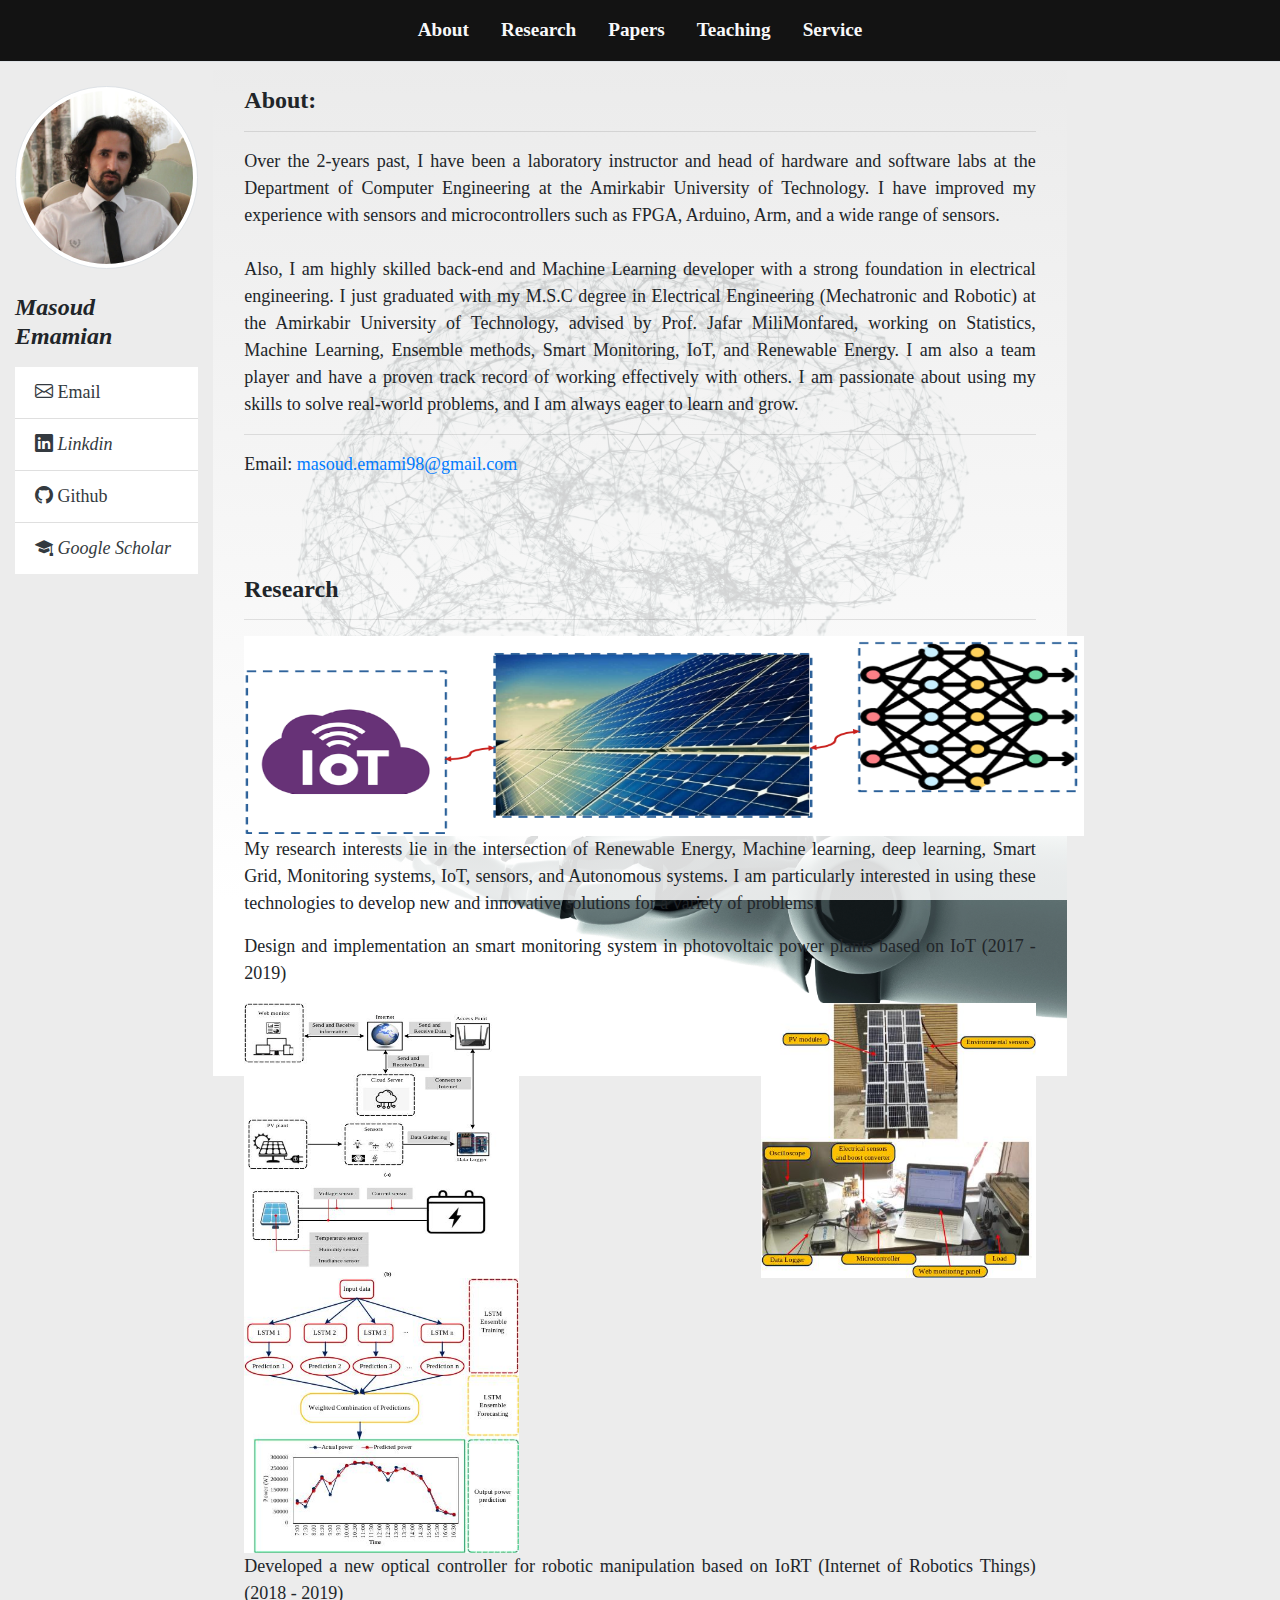
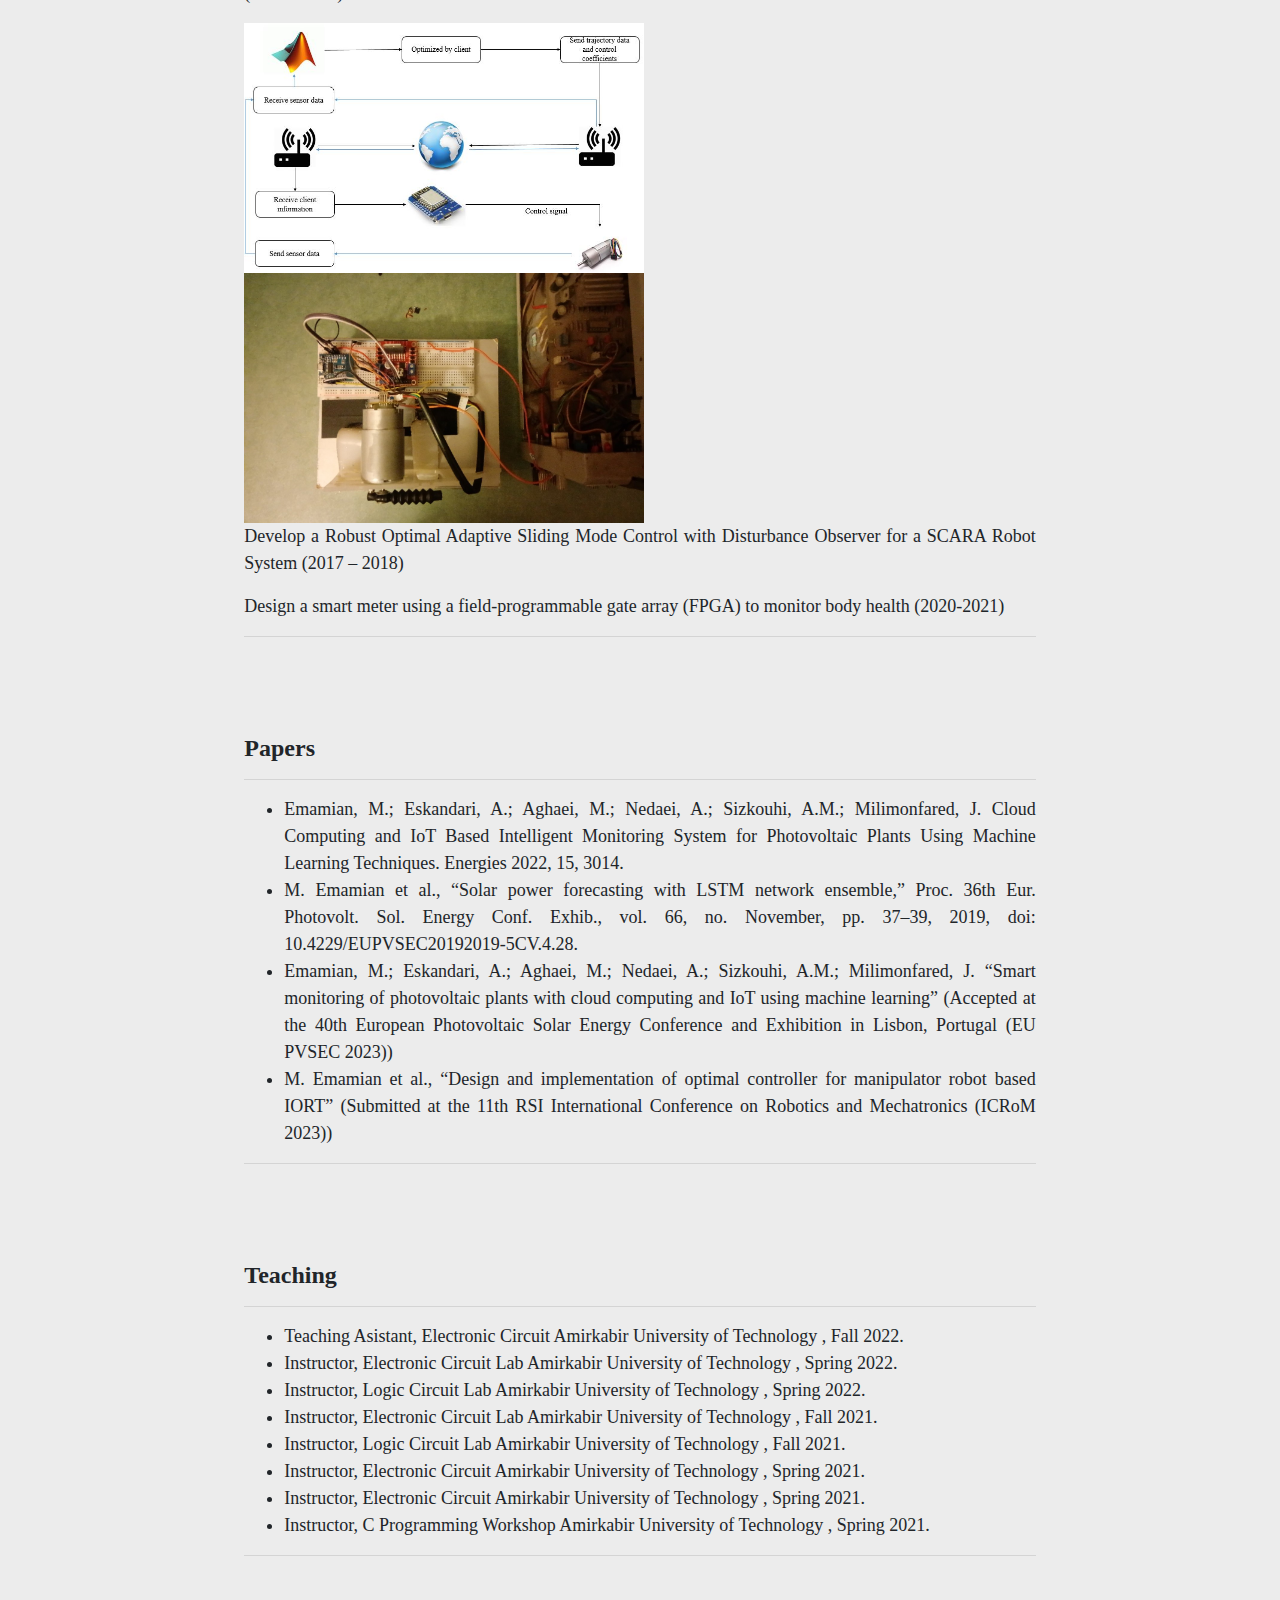
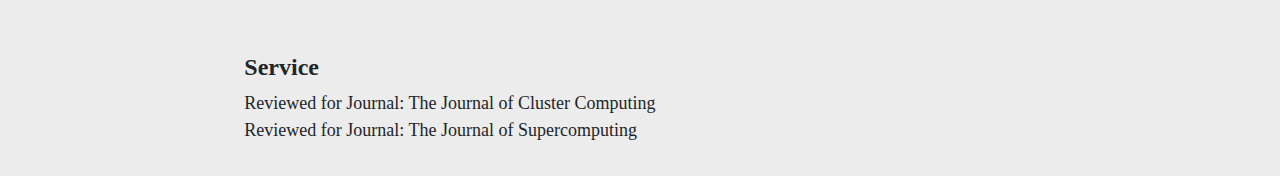
<file: index.html>
<!DOCTYPE html>
<html>
  <head>
    <meta charset="UTF-8" />
    <title>Masoud Emamian</title>
    <meta
      name="keywords"
      content="Masoud Emamian, masoud emamian, masoud emami, mechateronic, mechteronics, Mechateronic, smart gird, renewable energy"
    />
    <meta
      name="description"
      content="It is a personal website in order to introduce Masoud Emamian works and expereinces to scholars"
    />
    <meta http-equiv="refresh" content="360" />
    <meta name="viewport" content="width=device-width, initial-scale=1.0" />
    <link
    rel="stylesheet"
    href="https://cdn.jsdelivr.net/npm/bootstrap@4.0.0/dist/css/bootstrap.min.css"
    integrity="sha384-Gn5384xqQ1aoWXA+058RXPxPg6fy4IWvTNh0E263XmFcJlSAwiGgFAW/dAiS6JXm"
    crossorigin="anonymous"
    />
    <link rel="stylesheet" href="css/style.css" />
    <link
      rel="stylesheet"
      href="https://cdn.jsdelivr.net/npm/bootstrap-icons@1.10.5/font/bootstrap-icons.css"
    />
  </head>
  <body>
    <nav
      id="navbar"
      class="navbar sticky-top justify-content-center border-bottom border-bottom-dark"
    >
      <ul class="nav nav-pills">
        <li class="nav-item">
          <a class="nav-link text-light" href="#scrollspyHeading1">About</a>
        </li>
        <li class="nav-item">
          <a class="nav-link text-light" href="#scrollspyHeading2">Research</a>
        </li>
        <li class="nav-item">
          <a class="nav-link text-light" href="#scrollspyHeading3">Papers</a>
        </li>
        <li class="nav-item">
          <a class="nav-link text-light" href="#scrollspyHeading4">Teaching</a>
        </li>
        <li class="nav-item">
          <a class="nav-link text-light" href="#scrollspyHeading5">Service</a>
        </li>
      </ul>
    </nav>
    <div class="container-fluid mt-2">
      <div class="row">
        <div class="col-md-2">
          <div class="row">
            <div class="col">
              <img
                src="file/masoudem.jpeg"
                class="img-thumbnail rounded-circle my-3"
                alt="..."
              />
              <h4 class="py-2 font-italic">Masoud Emamian</h4>
            </div>
          </div>
          <div class="row dark">
            <div class="col-md">
              <ul class="list-group list-group-flush">
                <li class="list-group-item">
                  <a href="mailto:masoud.emami98@gmail.com" class="text-dark"
                    ><i class="bi bi-envelope"></i> Email</a
                  >
                </li>
                <li class="list-group-item">
                  <a
                    href="https://www.linkedin.com/in/masoud-emamian-717342a7/"
                    class="text-dark"
                    ><i class="bi bi-linkedin"> Linkdin</i></a
                  >
                </li>
                <li class="list-group-item">
                  <a href="https://github.com/masoudem" class="text-dark"
                    ><i class="bi bi-github"></i> Github</a
                  >
                </li>
                <li class="list-group-item">
                  <a
                    href="https://scholar.google.com/citations?user=qyu2zLAAAAAJ&hl=en"
                    class="text-dark"
                    ><i class="bi bi-mortarboard-fill"> Google Scholar</i></a
                  >
                </li>
              </ul>
            </div>
          </div>
        </div>
        <div class="col-md-8 backim">
          <div
            data-bs-spy="scroll"
            data-bs-target="#navbar-example2"
            data-bs-root-margin="0px 0px -40%"
            data-bs-smooth-scroll="true"
            class="scrollspy-example bg-body-tertiary p-3 rounded-2"
            tabindex="0"
          >
            <h4 id="scrollspyHeading1">About:</h4>
            <hr>
            <p>
              Over the 2-years past, I have been a laboratory instructor and
              head of hardware and software labs at the Department of Computer
              Engineering at the Amirkabir University of Technology. I have
              improved my experience with sensors and microcontrollers such as
              FPGA, Arduino, Arm, and a wide range of sensors. 
              <br>
              <br>
              Also, I am highly skilled back-end and Machine Learning developer with a
              strong foundation in electrical engineering. I just graduated with
              my M.S.C degree in Electrical Engineering (Mechatronic and
              Robotic) at the Amirkabir University of Technology, advised by
              Prof. Jafar MiliMonfared, working on Statistics, Machine Learning,
              Ensemble methods, Smart Monitoring, IoT, and Renewable Energy. I
              am also a team player and have a proven track record of working
              effectively with others. I am passionate about using my skills to
              solve real-world problems, and I am always eager to learn and
              grow.
              <hr>
              Email: <a href="">masoud.emami98@gmail.com</a> 

            </p>
            <br><br><br>
          
            <h4 id="scrollspyHeading2">Research</h4>
            <hr>
            <img src="file/pv.png" alt="PV" width="840" height="200">
            <p>
              My research interests lie in the intersection of Renewable Energy, Machine learning, deep learning, Smart Grid, Monitoring systems, IoT, sensors, and Autonomous systems. I am particularly interested in using these technologies to develop new and innovative solutions for a variety of problems.
            </p>
            <p>Design and implementation an smart monitoring system in photovoltaic
              power plants based on IoT (2017 - 2019)</p>
            <img src="file/IoT.jpg" alt="IoT" width="275" height="275">
            <img src="file/setup.jpg" alt="setup" width="275" height="275">
            <img src="file/lstm.jpg" alt="lstm" width="275" height="275">
            <p>Developed a new optical controller for robotic manipulation based on IoRT (Internet of Robotics
              Things) (2018 - 2019)</p>
            <img src="file/manipulator.JPG" alt="manipulator" width="400" height="250">
            <img src="file/2.jpg" alt="manipulator" width="400" height="250">
            <!-- <div class="m-2 p-2 text-center border">
              <video src="file/video_2023-07-21_00-44-43.mp4" width="100%" height="auto" controls></video> 
            </div> -->
            <p>Develop a Robust Optimal Adaptive Sliding Mode Control with Disturbance Observer for a
              SCARA Robot System (2017 – 2018)</p>
            <p>Design a smart meter using a field-programmable gate array (FPGA) to monitor body health
              (2020-2021)</p>            

            <hr>
            <br><br><br>
            <h4 id="scrollspyHeading3">Papers</h4>
            <hr>
            <ul>
              <li>
                Emamian, M.; Eskandari, A.; Aghaei, M.; Nedaei, A.; Sizkouhi,
                A.M.; Milimonfared, J. Cloud Computing and IoT Based Intelligent
                Monitoring System for Photovoltaic Plants Using Machine Learning
                Techniques. Energies 2022, 15, 3014.
              </li>
              <li>
                M. Emamian et al., “Solar power forecasting with LSTM network
                ensemble,” Proc. 36th Eur. Photovolt. Sol. Energy Conf. Exhib.,
                vol. 66, no. November, pp. 37–39, 2019, doi:
                10.4229/EUPVSEC20192019-5CV.4.28.
              </li>
              <li>
                Emamian, M.; Eskandari, A.; Aghaei, M.; Nedaei, A.; Sizkouhi, A.M.; Milimonfared, J. “Smart monitoring of photovoltaic plants with cloud computing and IoT using machine learning” (Accepted at the 40th European Photovoltaic Solar Energy Conference and Exhibition in Lisbon, Portugal (EU PVSEC 2023))
              </li>
              <li>
                M. Emamian et al., “Design and implementation of optimal controller for manipulator robot based IORT” (Submitted at the 11th RSI International Conference on Robotics and Mechatronics (ICRoM 2023))
              </li>
            </ul>
            <p></p>
            <hr>
            <br><br><br>
            <h4 id="scrollspyHeading4">Teaching</h4>
            <hr>
            <ul>
              <li>
                Teaching Asistant, Electronic Circuit Amirkabir University of
                Technology , Fall 2022.
              </li>
              <li>
                Instructor, Electronic Circuit Lab Amirkabir University of
                Technology , Spring 2022.
              </li>
              <li>
                Instructor, Logic Circuit Lab Amirkabir University of Technology
                , Spring 2022.
              </li>
              <li>
                Instructor, Electronic Circuit Lab Amirkabir University of
                Technology , Fall 2021.
              </li>
              <li>
                Instructor, Logic Circuit Lab Amirkabir University of Technology
                , Fall 2021.
              </li>
              <li>
                Instructor, Electronic Circuit Amirkabir University of
                Technology , Spring 2021.
              </li>
              <li>
                Instructor, Electronic Circuit Amirkabir University of
                Technology , Spring 2021.
              </li>
              <li>
                Instructor, C Programming Workshop Amirkabir University of
                Technology , Spring 2021.
              </li>
            </ul>
            <hr>
            <br><br><br>
            <h4 id="scrollspyHeading5">Service</h4>
            <p>Reviewed for Journal: The Journal of  Cluster Computing <br>
              Reviewed for Journal: The Journal of Supercomputing</p>
          </div>
        </div>
      </div>
    </div>
  </body>
  <script
    src="https://code.jquery.com/jquery-3.2.1.slim.min.js"
    integrity="sha384-KJ3o2DKtIkvYIK3UENzmM7KCkRr/rE9/Qpg6aAZGJwFDMVNA/GpGFF93hXpG5KkN"
    crossorigin="anonymous"
  ></script>
  <script
    src="https://cdn.jsdelivr.net/npm/popper.js@1.12.9/dist/umd/popper.min.js"
    integrity="sha384-ApNbgh9B+Y1QKtv3Rn7W3mgPxhU9K/ScQsAP7hUibX39j7fakFPskvXusvfa0b4Q"
    crossorigin="anonymous"
  ></script>
  <script
    src="https://cdn.jsdelivr.net/npm/bootstrap@4.0.0/dist/js/bootstrap.min.js"
    integrity="sha384-JZR6Spejh4U02d8jOt6vLEHfe/JQGiRRSQQxSfFWpi1MquVdAyjUar5+76PVCmYl"
    crossorigin="anonymous"
  ></script>
</html>
</file>
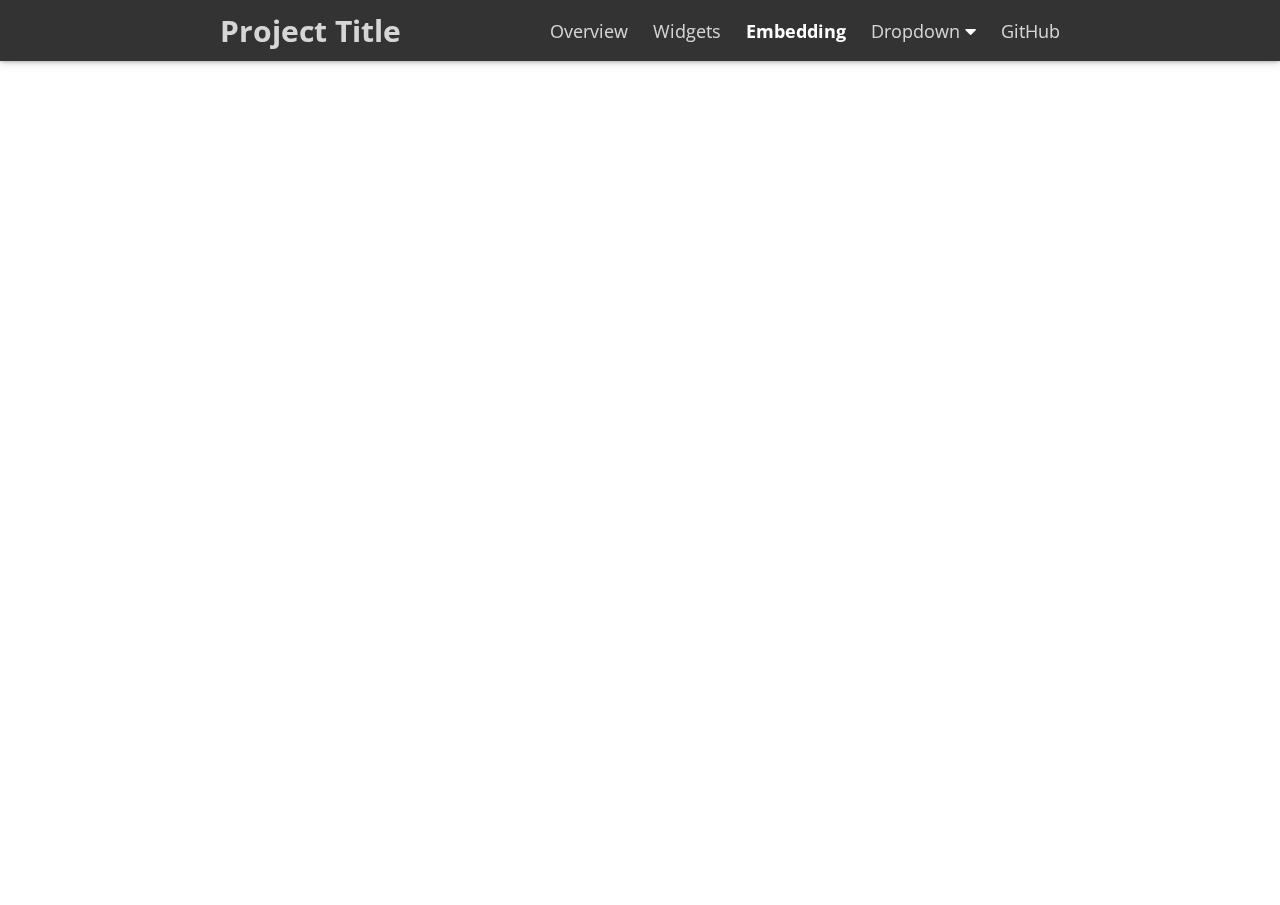
<file: embedding.html>
<!doctype html>
<html>

<head>
  <title>Project Title</title>
  <meta charset="utf-8" name="viewport" content="width=device-width, initial-scale=1">
  <link href="https://use.fontawesome.com/releases/v5.2.0/css/all.css" media="screen" rel="stylesheet" type="text/css" />
  <link href="css/frame.css" media="screen" rel="stylesheet" type="text/css" />
  <link href="css/controls.css" media="screen" rel="stylesheet" type="text/css" />
  <link href="css/custom.css" media="screen" rel="stylesheet" type="text/css" />
  <link href='https://fonts.googleapis.com/css?family=Open+Sans:400,700' rel='stylesheet' type='text/css'>
  <link href='https://fonts.googleapis.com/css?family=Open+Sans+Condensed:300,700' rel='stylesheet' type='text/css'>
  <link href="https://fonts.googleapis.com/css?family=Source+Sans+Pro:400,700" rel="stylesheet">
  <script src="https://ajax.googleapis.com/ajax/libs/jquery/3.3.1/jquery.min.js"></script>
  <script src="js/menu.js"></script>
  <style>
    .menu-embedding {
      color: rgb(255, 255, 255) !important;
      opacity: 1 !important;
      font-weight: 700 !important;
    }
  </style>
</head>

<body class="force-no-scroll">
  <div class="menu-container"></div>
  <div class="iframe-container">
    <iframe class="iframe" src="http://yenchiah.me/geo-heatmap/GeoHeatmap.html"></iframe>
  </div>
</body>

</html>
</file>
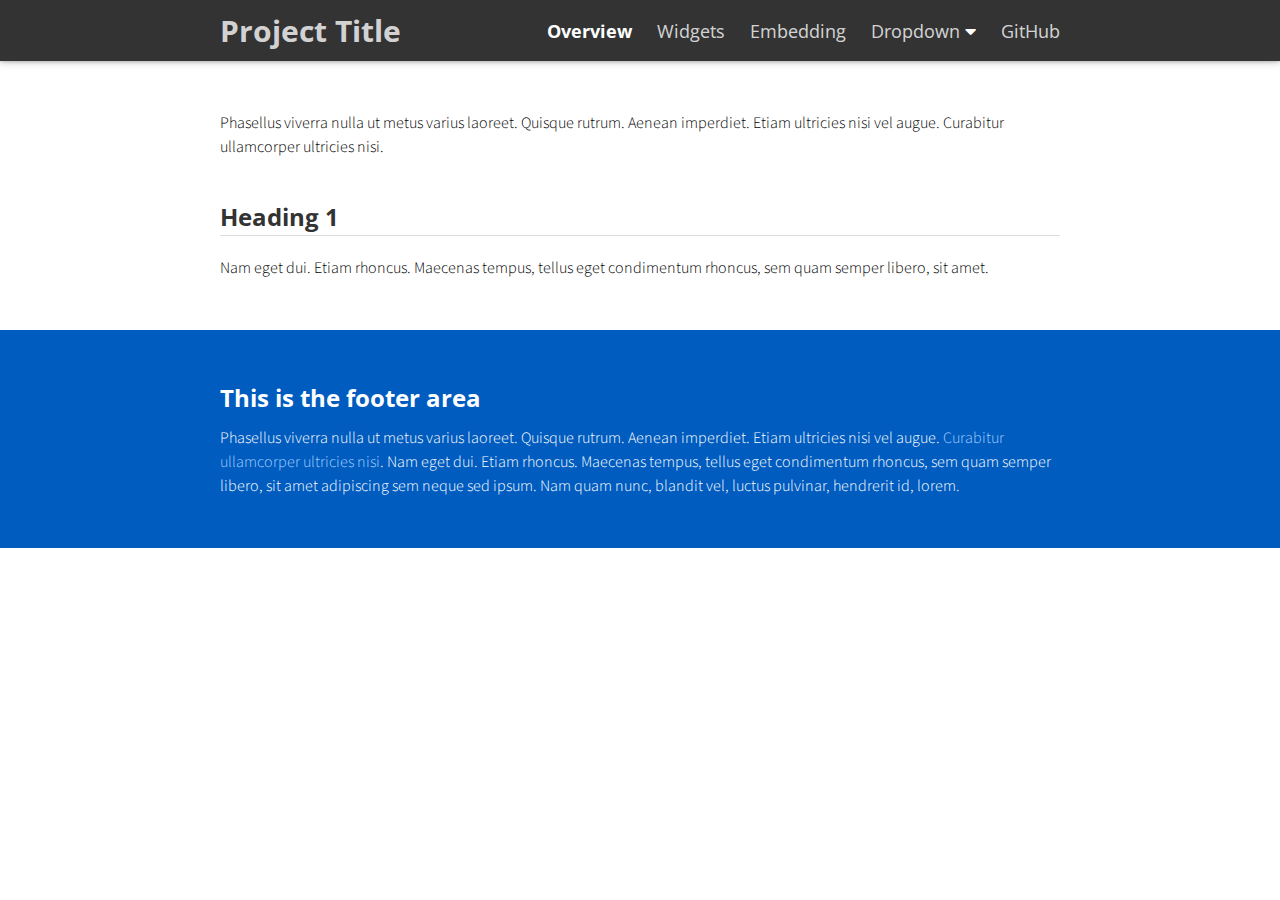
<file: empty.html>
<!doctype html>
<html>

<head>
  <title>Project Title</title>
  <meta charset="utf-8" name="viewport" content="width=device-width, initial-scale=1">
  <link href="https://use.fontawesome.com/releases/v5.2.0/css/all.css" media="screen" rel="stylesheet" type="text/css" />
  <link href="css/frame.css" media="screen" rel="stylesheet" type="text/css" />
  <link href="css/controls.css" media="screen" rel="stylesheet" type="text/css" />
  <link href="css/custom.css" media="screen" rel="stylesheet" type="text/css" />
  <link href='https://fonts.googleapis.com/css?family=Open+Sans:400,700' rel='stylesheet' type='text/css'>
  <link href='https://fonts.googleapis.com/css?family=Open+Sans+Condensed:300,700' rel='stylesheet' type='text/css'>
  <link href="https://fonts.googleapis.com/css?family=Source+Sans+Pro:400,700" rel="stylesheet">
  <script src="https://ajax.googleapis.com/ajax/libs/jquery/3.3.1/jquery.min.js"></script>
  <script src="js/menu.js"></script>
  <script src="js/footer.js"></script>
  <style>
    .menu-index {
      color: rgb(255, 255, 255) !important;
      opacity: 1 !important;
      font-weight: 700 !important;
    }
  </style>
</head>

<body>
  <div class="menu-container"></div>
  <div class="content-container">
    <div class="content">
      <div class="content-table flex-column">
        <div class="flex-row">
          <div class="flex-item flex-column">
            <p class="text">
              Phasellus viverra nulla ut metus varius laoreet. Quisque rutrum. Aenean imperdiet. Etiam ultricies nisi vel
              augue. Curabitur ullamcorper ultricies nisi.
            </p>
            <h2>Heading 1</h2>
            <hr>
            <p class="text">
              Nam eget dui. Etiam rhoncus. Maecenas tempus, tellus eget condimentum rhoncus, sem quam semper libero, sit amet.
            </p>
          </div>
        </div>
      </div>
    </div>
  </div>
  <div class="footer-container"></div>
</body>

</html>
</file>
<file: css/style.css>
/* A font family name and a generic family name */
body {
    font-family:'Times New Roman', Times, serif;
    text-align: justify;
    background-color: #ececec;
}

div {
    font-size: large;
}

nav {
    font-size: larger;
    font-weight: bold;
}

nav.navbar {
    background-color: rgb(19, 19, 19);
}

div h4 {
    font-weight: bold;
}

div.backim {
    background: linear-gradient(rgba(230, 230, 230, 0.85), rgba(255,255,255,.85)), url("../file/GettyImages-960988574_4c.jpg.webp");
    background-repeat: no-repeat;
    background-attachment: fixed;
    background-size: cover;
}
</file>
<file: css/frame.css>
/*************************************************************************
 * GitHub: https://github.com/yenchiah/project-website-template
 * Version: v3.41
 * This CSS file is for the website frame
 * If you want to keep this template updated, avoid modifying this file
 * Instead, add your own CSS in the custom.css file
 *************************************************************************/

html,
body {
  margin: 0;
  padding: 0;
  background-color: white;
  font-family: 'Open Sans', Helvetica, Arial, sans-serif;
  left: 0;
  right: 0;
  width: auto;
}

/* This is a hack for FireFox that the <b> tag does not work */
strong,
b {
  font-weight: bold;
}

a {
  outline: none;
  cursor: pointer;
}

img {
  -webkit-touch-callout: none;
  -webkit-user-select: none;
  -khtml-user-select: none;
  -moz-user-select: none;
  -ms-user-select: none;
  user-select: none;
}

video {
  -webkit-touch-callout: none;
  -webkit-user-select: none;
  -khtml-user-select: none;
  -moz-user-select: none;
  -ms-user-select: none;
  user-select: none;
}

h2 {
  font-size: 24px;
  color: #333333;
  margin: 30px 0 0 0;
  padding: 0;
  font-weight: bold;
  font-family: 'Open Sans', Helvetica, Arial, sans-serif;
}

h3 {
  font-size: 18px;
  color: #333333;
  margin: 10px 0 0 0;
  padding: 0;
  font-weight: bold;
  font-family: 'Open Sans', Helvetica, Arial, sans-serif;
}

ul,
ol {
  margin: 10px 0 10px 0;
}

li ol,
li ul {
  margin: 0;
}

hr {
  border: 0;
  height: 1px;
  background: rgb(220, 220, 220);
  margin: 0 0 10px 0;
}

.menu-container {
  z-index: 2;
  position: relative;
  width: 100%;
  background-color: #333333;
  min-width: 300px;
  -webkit-touch-callout: none;
  -webkit-user-select: none;
  -khtml-user-select: none;
  -moz-user-select: none;
  -ms-user-select: none;
  user-select: none;
  box-shadow: 0 0px 4px rgb(0 0 0 / 32%), 0 0px 10px rgb(0 0 0 / 23%);
}

.menu {
  position: relative;
  margin: 0 auto;
  max-width: 900px;
}

.menu .menu-table {
  padding: 0px 10px;
  width: 100%;
  margin: 0;
}

.menu .menu-highlight {
  color: rgb(255, 255, 255) !important;
  opacity: 1 !important;
  font-weight: 700 !important;
}

.menu .logo {
  margin-left: 20px;
}

.menu .logo a {
  color: rgba(255, 255, 255, 0.8);
  font-family: 'Open Sans Condensed', Helvetica, Arial, sans-serif;
  font-size: 30px;
  text-decoration: none;
  font-weight: 700;
  flex: 1 auto;
  padding: 10px 0;
}

.menu .logo a:hover {
  cursor: pointer;
}

.menu .logo img {
  margin: 0;
  padding: 0;
}

.menu .menu-button {
  width: 40px;
  height: 40px;
  display: none;
  cursor: pointer;
  margin-right: 20px;
}

.menu .menu-button img {
  width: 30px;
  height: 30px;
}

.menu .menu-items {
  align-self: stretch;
}

.menu .menu-items>a,
.menu .menu-items>div {
  color: rgba(255, 255, 255, 0.8);
  text-decoration: none;
  font-weight: 400;
  font-size: 18px;
  flex: 1 auto;
  transition: opacity 0.1s ease-in-out;
  -moz-transition: opacity 0.1s ease-in-out;
  -webkit-transition: opacity 0.1s ease-in-out;
  font-family: 'Open Sans', Helvetica, Arial, sans-serif;
  white-space: nowrap;
  display: flex;
  align-items: center;
  height: 100%;
}

.menu .menu-items>a:not(:last-child),
.menu .menu-items>div:not(:last-child) {
  margin-right: 25px;
}

.menu .menu-items>a:hover,
.menu .menu-items>div:hover {
  color: rgb(255, 255, 255);
  opacity: 1;
  cursor: pointer;
}

.menu .menu-items .dropdown {
  overflow: hidden;
  cursor: pointer;
}

.menu .menu-items .dropdown .dropbtn {
  font-family: inherit;
  text-decoration: inherit;
  color: inherit;
  font-weight: inherit;
  font-size: inherit;
  transition: inherit;
  -moz-transition: inherit;
  -webkit-transition: inherit;
  white-space: inherit;
  display: flex;
  align-items: center;
  height: 100%;
}

.menu .menu-items .dropdown i {
  color: #ffffff;
  margin-left: 5px;
}

.menu .menu-items .dropdown .dropdown-content {
  display: none;
  position: absolute;
  background-color: #f9f9f9;
  min-width: 100px;
  box-shadow: 0px 8px 16px 0px rgba(0, 0, 0, 0.2);
  z-index: 1;
  top: 100%;
  border-top: 3px solid #848484;
  border-bottom-left-radius: 2px;
  border-bottom-right-radius: 2px;
}

.menu .menu-items .dropdown .dropdown-content a {
  color: black;
  padding: 10px 20px;
  text-decoration: none;
  display: block;
  text-align: left;
}

.menu .menu-items .dropdown .dropdown-content a:hover {
  background-color: #ddd;
  color: black;
}

.menu .menu-items .dropdown .dropdown-content a:last-child:hover {
  border-bottom-left-radius: 2px;
  border-bottom-right-radius: 2px;
}

.menu .menu-items .dropdown:hover .dropdown-content {
  display: block;
}

.content-container {
  z-index: 1;
  position: relative;
  width: 100%;
  min-width: 300px;
}

.content {
  position: relative;
  margin: 0 auto;
  font-size: 16px;
  font-family: 'Source Sans Pro', Helvetica, Arial, sans-serif;
  font-weight: 300;
  line-height: 1.5;
  max-width: 900px;
  overflow-x: auto;
}

.content p a,
.content ul a,
.content ol a {
  text-decoration: none;
  color: #005cbf;
}

.content p a:hover,
.content ul a:hover,
.content ol a:hover {
  text-decoration: underline;
}

.content-table {
  padding: 40px 10px;
  width: 100%;
  margin: 0;
}

.banner {
  position: relative;
  font-size: 16px;
  font-family: 'Source Sans Pro', Helvetica, Arial, sans-serif;
  font-weight: 300;
  line-height: 1.5;
  overflow-x: auto;
  background-color: #005cbf;
  display: flex;
}

.banner .banner-table {
  padding: 0;
  width: 100%;
  margin: 0 auto;
  align-self: flex-end;
}

.banner .banner-table a {
  color: #a3cfff;
  text-decoration: none;
}

.banner .banner-table a:hover {
  text-decoration: underline;
}

.banner h2,
.banner h3,
.banner p,
.banner span {
  color: white;
}

.banner .flex-item {
  max-width: 900px;
  margin: 20px auto;
  padding: 0 30px;
}

.flex-column {
  display: flex;
  flex-direction: column;
  flex-wrap: wrap;
  justify-content: flex-start;
  align-items: stretch;
  align-content: stretch;
  box-sizing: border-box;
}

.flex-row-space-between {
  display: flex;
  flex-direction: row;
  flex-wrap: wrap;
  justify-content: space-between;
  align-items: center;
  align-content: stretch;
  box-sizing: border-box;
}

.flex-row {
  display: flex;
  flex-direction: row;
  flex-wrap: wrap;
  justify-content: flex-start;
  align-items: center;
  align-content: stretch;
  box-sizing: border-box;
}

.flex-row-center {
  display: flex;
  flex-direction: row;
  flex-wrap: wrap;
  justify-content: center;
  align-items: center;
  align-content: stretch;
  box-sizing: border-box;
}

.flex-item-stretch {
  flex: 1 auto;
}

.flex-item-stretch-2 {
  flex: 1 auto;
}

.flex-item-stretch-3 {
  flex: 1 auto;
}

.flex-item-stretch-4 {
  flex: 1 auto;
}

.flex-item-stretch-5 {
  flex: 1 auto;
}

.flex-item {
  margin: 0 20px;
}

.left-align {
  float: left;
}

.right-align {
  float: right;
}

.full-width {
  width: 100%;
}

.badge-text {
  font-size: 30px;
  font-weight: 700;
}

.text {
  margin: 10px 0 10px 0;
  padding: 0;
}

.text-large-margin {
  margin: 15px 0 15px 0;
  padding: 0;
}

.text-small-margin {
  margin: 5px 0 5px 0;
  padding: 0;
}

.text-no-margin {
  margin: 0;
  padding: 0;
}

.image {
  border-radius: 2px;
  width: 100%;
  margin: 15px 0;
  -webkit-touch-callout: none;
  -webkit-user-select: none;
  -khtml-user-select: none;
  -moz-user-select: none;
  -ms-user-select: none;
  user-select: none;
  display: flex;
}

.image.center {
  align-self: center;
}

.image img,
.image video {
  width: 100%;
  height: 100%;
  box-sizing: border-box;
  display: table-cell;
  overflow: hidden;
  border-radius: 2px;
}

.adaptive-image {
  background-position: center;
  background-repeat: no-repeat;
  background-size: cover;
}

.image-wrap-text {
  float: left;
  margin: 5px 40px 25px 0;
}

.image-caption {
  width: 100%;
  text-align: center;
  margin-top: -10px;
  margin-bottom: 10px;
}

.max-width-400 {
  max-width: 400px;
}

.max-width-140 {
  max-width: 140px;
}

ol.publication {
  display: flex;
  flex-direction: column-reverse;
  list-style: none;
  margin: 7px 0 7px 0;
  padding: 0;
  flex-wrap: wrap;
}

ol.publication li {
  display: flex;
  align-items: baseline;
  margin: 0;
  padding: 0;
}

ol.publication li p:before {
  line-height: 1;
  margin-right: 5px;
}

ol.publication.C-list {
  counter-reset: C-counter;
}

ol.publication.C-list li p {
  counter-increment: C-counter;
}

ol.publication.C-list li p:before {
  content: "[C"counter(C-counter)"]";
}

ol.publication.J-list {
  counter-reset: J-counter;
}

ol.publication.J-list li p {
  counter-increment: J-counter;
}

ol.publication.J-list li p:before {
  content: "[J"counter(J-counter)"]";
}

ol.publication.T-list {
  counter-reset: T-counter;
}

ol.publication.T-list li p {
  counter-increment: T-counter;
}

ol.publication.T-list li p:before {
  content: "[T"counter(T-counter)"]";
}

ol.publication.O-list {
  counter-reset: O-counter;
}

ol.publication.O-list li p {
  counter-increment: O-counter;
}

ol.publication.O-list li p:before {
  content: "[O"counter(O-counter)"]";
}

ol.publication.P-list {
  counter-reset: P-counter;
}

ol.publication.P-list li p {
  counter-increment: P-counter;
}

ol.publication.P-list li p:before {
  content: "[P"counter(P-counter)"]";
}

ol.publication.M-list {
  counter-reset: M-counter;
}

ol.publication.M-list li p {
  counter-increment: M-counter;
}

ol.publication.M-list li p:before {
  content: "[M"counter(M-counter)"]";
}

ol.publication.F-list {
  counter-reset: F-counter;
}

ol.publication.F-list li p {
  counter-increment: F-counter;
}

ol.publication.F-list li p:before {
  content: "[F"counter(F-counter)"]";
}

ol.publication.A-list {
  counter-reset: A-counter;
}

ol.publication.A-list li p {
  counter-increment: A-counter;
}

ol.publication.A-list li p:before {
  content: "[A"counter(A-counter)"]";
}

ol.nested {
  list-style: none;
  counter-reset: item;
}

ol.nested>li:before {
  counter-increment: item;
  content: counters(item, ".") ". ";
  padding-right: 0.6em;
}

.noselect {
  -webkit-touch-callout: none;
  -webkit-user-select: none;
  -khtml-user-select: none;
  -moz-user-select: none;
  -ms-user-select: none;
  user-select: none;
}

.center-align-content {
  display: flex;
  justify-content: center;
  align-items: center;
}

.left-align-content {
  display: flex;
  justify-content: flex-start;
  align-items: center;
}

.text-large {
  font-size: 20px;
}

.text-small {
  font-size: 12px;
}

.text-italic {
  font-style: italic;
}

.text-justify {
  text-align: justify;
}

.text-center {
  text-align: center;
}

.iframe-container {
  position: absolute;
  top: 61px;
  bottom: 0;
  left: 0;
  height: auto;
  width: 100%;
  min-width: 300px;
}

.iframe {
  border: 0;
  width: 100%;
  height: 100%;
}

.iframe-in-body {
  width: 100%;
  height: 400px;
  border: 1px solid #666666;
  margin: 15px 0;
}

.iframe-in-tab {
  width: 100%;
  height: 400px;
  border: 0;
  margin: 0;
  padding: 0;
}

.force-no-scroll {
  overflow-y: hidden;
}

.force-scroll {
  overflow-y: scroll;
}

.highlight-text {
  font-weight: bold;
}

.custom-text-info,
.custom-text-info p,
.custom-text-info a {
  color: #17a2b8;
}

.custom-text-info a:hover {
  color: #007082;
}

.custom-text-primary,
.custom-text-primary p,
.custom-text-primary a {
  color: #007bff;
}

.custom-text-primary a:hover {
  color: #005cbf;
}

.custom-text-danger,
.custom-text-danger p,
.custom-text-danger a {
  color: #dc3545;
}

.custom-text-danger a:hover {
  color: #a71120;
}

.gallery {
  display: flex;
  flex-direction: row;
  flex-wrap: wrap;
  justify-content: flex-start;
  align-items: center;
  align-content: stretch;
  box-sizing: border-box;
  width: 100%;
  padding: 0 5px;
}

.gallery>a.flex-column,
.gallery>div.flex-column {
  color: black;
  text-decoration: none;
  padding: 15px;
  cursor: default;
}

.gallery>a.flex-column>img,
.gallery>a.flex-column>video,
.gallery>div.flex-column>img,
.gallery>div.flex-column>video {
  border-radius: 2px;
  width: 100%;
  background-image: url(../img/loading.gif);
  background-repeat: no-repeat;
  background-size: 30px 30px;
  background-position: center;
  min-height: 50px;
}

.gallery>a.flex-column>div,
.gallery>div.flex-column>div,
.gallery>a.flex-column>h3,
.gallery>div.flex-column>h3 {
  width: 100%;
  text-align: center;
}

.masonry {
  column-count: 2;
  column-fill: balance;
  column-gap: 0;
  box-sizing: border-box;
  width: 100%;
  padding: 0 5px;
  position: relative;
}

.masonry figure {
  break-inside: avoid;
  page-break-inside: avoid;
  border: 0;
  color: black;
  text-decoration: none;
  padding: 10px;
  margin: 0;
  cursor: default;
  -webkit-touch-callout: none;
  -webkit-user-select: none;
  -khtml-user-select: none;
  -moz-user-select: none;
  -ms-user-select: none;
  user-select: none;
  border: 5px solid transparent;
  position: relative;
  box-sizing: border-box;
  display: flex;
  flex-direction: column;
  flex-wrap: wrap;
  justify-content: flex-start;
  align-items: stretch;
  align-content: stretch;
}

.masonry figure.selected {
  border: 5px solid #007bff;
  -moz-box-shadow: inset 0 0 4px 1px #6d6d6d;
  -webkit-box-shadow: inset 0 0 4px 1px #6d6d6d;
  box-shadow: inset 0 0 4px 1px #6d6d6d;
}

.masonry figure>img,
.masonry figure>video {
  width: 100%;
  background-image: url(../img/loading.gif);
  background-repeat: no-repeat;
  background-size: 30px 30px;
  background-position: center;
  min-height: 50px;
  display: block;
  box-sizing: border-box;
  position: relative;
}

.masonry figure>figcaption {
  position: absolute;
  bottom: max(min(2vw, 20px), 15px);
  left: max(min(2vw, 20px), 15px);
  right: max(min(2vw, 20px), 15px);
  font-family: 'Oswald', Helvetica, Arial, sans-serif;
  width: auto;
  display: block;
  box-sizing: border-box;
  margin: 0;
  padding: 0;
  font-size: 25px;
  font-size: max(min(6vw, 21px), 16px);
  line-height: 1.3;
  font-weight: bold;
  color: #fff;
  text-align: center;
  background-color: transparent;
  text-shadow: -1px 1px 0 #000, 1px 1px 0 #000, 1px -1px 0 #000, -1px -1px 0 #000;
}

.masonry figure>figcaption.text-only {
  position: initial;
  background-color: rgb(80, 80, 80);
  padding: 20px 20px;
  text-shadow: none;
}

.masonry figure>figcaption.text-bottom {
  position: initial;
  font-family: 'Source Sans Pro', Helvetica, Arial, sans-serif;
  padding: 5px 5px;
  text-shadow: none;
  color: #000;
  font-weight: normal;
  font-size: 16px;
}

.masonry figure>div {
  width: calc(100% - 20px);
  display: block;
  box-sizing: border-box;
  position: absolute;
  line-height: 2;
  top: 10px;
  left: 10px;
  font-family: 'Source Sans Pro', Helvetica, Arial, sans-serif;
  font-size: 14px;
  background-color: rgba(255, 255, 255, 0.5);
  color: #000;
  text-align: center;
  padding: 0;
  height: 30px;
  margin: 0;
}

.masonry figure>div>a {
  cursor: alias;
  font-family: 'Source Sans Pro', Helvetica, Arial, sans-serif;
  font-size: 14px;
  color: #000;
  text-decoration: underline;
}

.custom-table-container {
  display: grid;
  width: fit-content;
  width: -moz-fit-content;
  margin: 15px 0;
}

.custom-table-container.center {
  margin-left: auto;
  margin-right: auto;
}

.custom-table {
  display: block;
  overflow-x: auto;
  border: 1px solid #666666;
  border-collapse: collapse;
  border-spacing: 0;
  empty-cells: show;
  margin: 0;
  padding: 0;
}

.custom-table thead {
  text-align: left;
  border-bottom: 1px solid #666666;
}

.custom-table tfoot {
  border-top: 1px solid #666666;
}

.custom-table tr.bg-color-gray {
  background-color: #dadada;
}

.custom-table tr.bg-color-light-gray {
  background-color: #efefef;
}

.custom-table td,
.custom-table th {
  padding: 5px 10px;
}

.custom-survey p.custom-answer-survey {
  font-family: 'Source Sans Pro', Helvetica, Arial, sans-serif;
  box-sizing: border-box;
  padding: 5px 10px;
  margin-top: 15px;
  margin-bottom: 0;
  margin-right: 0;
  margin-left: 0;
  background: rgb(255, 255, 255);
  border: 1px solid #7d7d7d;
  font-size: 18px;
  outline: none;
  border-radius: 0;
  width: 100%;
  white-space: pre-wrap;
  word-wrap: break-word;
  overflow-y: visible;
  overflow-x: hidden;
  min-height: 40px;
  word-break: break-word;
  hyphens: auto;
}

.custom-survey input.custom-textbox-survey,
.custom-survey textarea.custom-textbox-survey {
  font-family: 'Source Sans Pro', Helvetica, Arial, sans-serif;
  box-sizing: border-box;
  padding: 5px 10px;
  background: rgb(255, 255, 255);
  border: 1px solid #7d7d7d;
  font-size: 18px;
  outline: none;
  border-radius: 0;
  resize: none;
  width: 100%;
  white-space: pre-wrap;
  word-wrap: break-word;
  overflow-y: visible;
  overflow-x: hidden;
  min-height: 130px;
}

.custom-survey input[readonly].custom-textbox-survey,
.custom-survey textarea[readonly].custom-textbox-survey {
  cursor: default;
  background: rgb(230, 230, 230);
}

.custom-survey .custom-radio-group-survey {
  column-count: 1;
  column-fill: balance;
  column-gap: 0;
}

.custom-survey .custom-radio-group-survey.image-only {
  column-count: 2;
  column-fill: balance;
  column-gap: 0;
}

.custom-survey .custom-radio-group-survey div {
  display: flex;
  position: relative;
  width: 100%;
  break-inside: avoid;
}

.custom-survey .custom-radio-group-survey label>img {
  width: calc(100% - 5px);
  margin-top: 5px;
  margin-bottom: 10px;
  border-radius: 51%;
  box-shadow: 0 0px 4px rgba(0, 0, 0, 0.32), 0 0px 10px rgba(0, 0, 0, 0.23);
}

.custom-survey .custom-radio-group-survey input[type="radio"]+label,
.custom-survey .custom-radio-group-survey input[type="checkbox"]+label {
  position: relative;
  padding: 10px 10px 10px 48px;
  cursor: pointer;
  font-size: 16px;
  line-height: 1.8;
  display: grid;
  color: black;
  border: 0;
  font-family: 'Source Sans Pro', Helvetica, Arial, sans-serif;
  -webkit-touch-callout: none;
  -webkit-user-select: none;
  -khtml-user-select: none;
  -moz-user-select: none;
  -ms-user-select: none;
  user-select: none;
  width: 100%;
}

.custom-survey .custom-radio-group-survey.image-only input[type="radio"]+label,
.custom-survey .custom-radio-group-survey.image-only input[type="checkbox"]+label {
  padding: 10px;
}

.custom-survey .custom-radio-group-survey input[type="radio"]+label>figure,
.custom-survey .custom-radio-group-survey input[type="checkbox"]+label>figure {
  break-inside: avoid;
  page-break-inside: avoid;
  border: 0;
  color: black;
  text-decoration: none;
  padding: 0;
  margin: 0 auto;
  cursor: pointer;
  -webkit-touch-callout: none;
  -webkit-user-select: none;
  -khtml-user-select: none;
  -moz-user-select: none;
  -ms-user-select: none;
  user-select: none;
  position: relative;
  box-sizing: border-box;
  display: flex;
  flex-direction: column;
  flex-wrap: wrap;
  justify-content: flex-start;
  align-items: stretch;
  align-content: stretch;
  width: 100%;
}

.custom-survey .custom-radio-group-survey input[type="radio"]+label>figure>img,
.custom-survey .custom-radio-group-survey input[type="radio"]+label>figure>video,
.custom-survey .custom-radio-group-survey input[type="checkbox"]+label>figure>img,
.custom-survey .custom-radio-group-survey input[type="checkbox"]+label>figure>video {
  width: 100%;
  background-image: url(../img/loading.gif);
  background-repeat: no-repeat;
  background-size: 30px 30px;
  background-position: center;
  min-height: 50px;
  display: block;
  box-sizing: border-box;
  position: relative;
}

.custom-survey .custom-radio-group-survey input[type="radio"]+label>figure>figcaption,
.custom-survey .custom-radio-group-survey input[type="checkbox"]+label>figure>figcaption {
  position: absolute;
  bottom: max(min(2vw, 10px), 5px);
  left: max(min(2vw, 10px), 5px);
  right: max(min(2vw, 10px), 5px);
  font-family: 'Oswald', Helvetica, Arial, sans-serif;
  width: auto;
  display: block;
  box-sizing: border-box;
  margin: 0;
  padding: 0;
  font-size: 25px;
  font-size: max(min(4.5vw, 20px), 16px);
  line-height: 1.3;
  font-weight: bold;
  color: #fff;
  text-align: center;
  background-color: transparent;
  text-shadow: -1px 1px 0 #000, 1px 1px 0 #000, 1px -1px 0 #000, -1px -1px 0 #000;
}

.custom-survey .custom-radio-group-survey input[type="radio"]+label>figure>figcaption.text-only,
.custom-survey .custom-radio-group-survey input[type="checkbox"]+label>figure>figcaption.text-only {
  position: initial;
  background-color: rgb(80, 80, 80);
  padding: 25px 25px;
  text-shadow: none;
}

.custom-survey .custom-radio-group-survey input[type="radio"]+label>figure>div,
.custom-survey .custom-radio-group-survey input[type="checkbox"]+label>figure>div {
  width: 100%;
  display: block;
  box-sizing: border-box;
  position: absolute;
  line-height: 2;
  font-family: 'Source Sans Pro', Helvetica, Arial, sans-serif;
  font-size: 14px;
  background-color: rgba(255, 255, 255, 0.5);
  color: #000;
  text-align: center;
  padding: 0;
  height: 30px;
  margin: 0;
}

.custom-survey .custom-radio-group-survey input[type="radio"]+label>figure>div>a,
.custom-survey .custom-radio-group-survey input[type="checkbox"]+label>figure>div>a {
  cursor: alias;
  font-family: 'Source Sans Pro', Helvetica, Arial, sans-serif;
  font-size: 14px;
  color: #000;
  text-decoration: underline;
}

.custom-survey .custom-radio-group-survey input[type="radio"]:not(:disabled):hover,
.custom-survey .custom-radio-group-survey input[type="checkbox"]:not(:disabled):hover {
  color: #333333;
  background-color: #eeeeee;
}

.custom-survey .custom-radio-group-survey input[type="radio"]:disabled,
.custom-survey .custom-radio-group-survey input[type="checkbox"]:disabled {
  opacity: 0.4;
}

.custom-survey .custom-radio-group-survey input[type="radio"],
.custom-survey .custom-radio-group-survey input[type="checkbox"] {
  padding: 0;
  text-align: center;
  outline: none;
  cursor: pointer;
  box-shadow: none;
  transition: background-color 0.1s, box-shadow 0.1s;
  text-decoration: none;
  box-sizing: border-box;
  background-color: white;
  border: 0;
  border-spacing: 0;
  display: inline-block;
  -webkit-touch-callout: none;
  -webkit-user-select: none;
  -khtml-user-select: none;
  -moz-user-select: none;
  -ms-user-select: none;
  user-select: none;
  position: absolute;
  left: -9999px;
}

.custom-survey .custom-radio-group-survey input[type="radio"]:checked+label,
.custom-survey .custom-radio-group-survey input[type="checkbox"]:checked+label {
  color: white;
  background-color: #007bff;
}

.custom-survey .custom-radio-group-survey input[type="radio"]+label:before,
.custom-survey .custom-radio-group-survey input[type="checkbox"]+label:before {
  content: '';
  position: absolute;
  left: 14px;
  top: 14px;
  width: 20px;
  height: 20px;
  border: 1px solid #aaa;
  background: #fff;
  z-index: 1;
}

.custom-survey .custom-radio-group-survey input[type="radio"]+label:before {
  border-radius: 100%;
}

.custom-survey .custom-radio-group-survey input[type="checkbox"]+label:before {
  border-radius: 2px;
}

.custom-survey .custom-radio-group-survey input[type="radio"]+label:after,
.custom-survey .custom-radio-group-survey input[type="checkbox"]+label:after {
  content: '';
  width: 14px;
  height: 14px;
  background: #005cbf;
  position: absolute;
  top: 18px;
  left: 18px;
  -webkit-transition: all 0.1s ease;
  transition: all 0.1s ease;
  z-index: 1;
}

.custom-survey .custom-radio-group-survey input[type="radio"]+label:after {
  border-radius: 100%;
}

.custom-survey .custom-radio-group-survey input[type="checkbox"]+label:after {
  border-radius: 2px;
}

.custom-survey .custom-radio-group-survey input[type="radio"]:not(:checked)+label:after,
.custom-survey .custom-radio-group-survey input[type="checkbox"]:not(:checked)+label:after {
  opacity: 0;
  -webkit-transform: scale(0);
  transform: scale(0);
}

.custom-survey .custom-radio-group-survey input[type="radio"]:checked+label:after,
.custom-survey .custom-radio-group-survey input[type="checkbox"]:checked+label:after {
  opacity: 1;
  -webkit-transform: scale(1);
  transform: scale(1);
}

.custom-survey {
  padding: 25px;
  background-color: #e7e7e7;
  border: 1px solid #2f2f2f;
  border-radius: 0;
  display: flex;
  flex-direction: column;
  flex-wrap: nowrap;
}

.custom-survey .text {
  margin-top: 0;
  margin-bottom: 0;
  color: black;
}

.custom-survey h3 {
  margin-top: 0;
}

.custom-survey .custom-textbox-survey {
  color: black;
}

.custom-survey textarea.custom-textbox-survey::-webkit-input-placeholder {
  /* Edge */
  color: #a8a8a8;
}

.custom-survey textarea.custom-textbox-survey:-ms-input-placeholder {
  /* Internet Explorer */
  color: #a8a8a8;
}

.custom-survey textarea.custom-textbox-survey::placeholder {
  color: #a8a8a8;
}

.custom-survey.answer-mode {
  background-color: #afafaf;
  border: 1px solid #5d5d5d;
}

.custom-survey.answer-mode .custom-radio-group-survey input[type="radio"]+label,
.custom-survey.answer-mode .custom-radio-group-survey input[type="checkbox"]+label {
  border: 3px solid #afafaf;
}

.custom-survey.answer-mode .custom-radio-group-survey input[type="radio"]:not(.highlight)+label,
.custom-survey.answer-mode .custom-radio-group-survey input[type="checkbox"]:not(.highlight):checked+label {
  color: black;
  background-color: #afafaf;
}

.custom-survey.answer-mode .custom-radio-group-survey input[type="radio"].highlight+label,
.custom-survey.answer-mode .custom-radio-group-survey input[type="checkbox"].highlight+label {
  box-shadow: 0px 0px 0px 5px white inset;
  background-color: #007bff;
  color: white;
}

.custom-survey.answer-mode .custom-textbox-survey {
  color: #636363;
}

.custom-survey.answer-mode .custom-textbox-survey:disabled {
  background: #dddddd;
}

.no-top-margin {
  margin-top: 0;
}

.no-bottom-margin {
  margin-bottom: 0;
}

.break-long-url {
  /* These are technically the same, but use both */
  overflow-wrap: break-word;
  word-wrap: break-word;

  -ms-word-break: break-all;
  /* This is the dangerous one in WebKit, as it breaks things wherever */
  word-break: break-all;
  /* Instead use this non-standard one: */
  word-break: break-word;

  /* Adds a hyphen where the word breaks, if supported (No Blink) */
  -ms-hyphens: auto;
  -moz-hyphens: auto;
  -webkit-hyphens: auto;
  hyphens: auto;
}

.graph-title {
  font-size: 20px;
  margin-bottom: 0;
  margin-top: 15px;
}

.add-top-margin {
  margin-top: 15px;
}

.add-top-margin-small {
  margin-top: 5px;
}

.add-top-margin-large {
  margin-top: 30px;
}

.add-bottom-margin {
  margin-bottom: 15px;
}

.add-bottom-margin-small {
  margin-bottom: 5px;
}

.add-bottom-margin-large {
  margin-bottom: 30px;
}

@media screen and (min-width: 900px) {
  .flex-item-stretch {
    flex: 1;
  }

  .flex-item-stretch-2 {
    flex: 2;
  }

  .flex-item-stretch-3 {
    flex: 3;
  }

  .flex-item-stretch-4 {
    flex: 4;
  }

  .flex-item-stretch-5 {
    flex: 5;
  }
}

@media screen and (max-width: 750px) {
  .logo {
    -webkit-tap-highlight-color: transparent;
  }

  .menu .menu-button {
    display: flex;
    flex-direction: row;
    flex-wrap: wrap;
    justify-content: flex-end;
    align-items: center;
    align-content: stretch;
    box-sizing: border-box;
    -webkit-tap-highlight-color: transparent;
  }

  .menu .menu-button:focus {
    pointer-events: none;
  }

  .menu .menu-button:focus+.menu-items {
    display: block;
  }

  .menu .menu-button:focus+.menu-items>a,
  .menu .menu-button:focus+.menu-items>div {
    display: block;
  }

  .menu .menu-items {
    display: none;
    width: 100%;
    margin-bottom: 10px;
    align-self: baseline;
  }

  .menu .menu-items:hover {
    display: block;
  }

  .menu .menu-items>a:not(:last-child),
  .menu .menu-items>div:not(:last-child) {
    margin-right: 0;
  }

  .menu .menu-items>a,
  .menu .menu-items>div {
    display: block;
    width: 100%;
    padding: 10px 0;
    border-top: 1px solid rgba(255, 255, 255, 0.5);
  }

  .menu .menu-items .dropdown {
    padding-bottom: 0;
  }

  .menu .menu-items .dropdown .dropdown-content {
    margin-top: 10px;
    position: relative;
    display: block;
    background-color: inherit;
    color: inherit;
    box-shadow: none;
    border-top: 0;
  }

  .menu .menu-items .dropdown .dropdown-content a {
    border-top: 1px solid rgba(255, 255, 255, 0.5);
    color: rgba(255, 255, 255, 0.8);
    padding: 10px 20px;
    text-decoration: none;
    display: block;
    text-align: left;
  }

  .menu .menu-items .dropdown .dropdown-content a::before {
    content: "";
    display: inline-block;
    width: 0.5em;
    height: 0.5em;
    margin-right: 0.5em;
    margin-top: 0.25em;
    border-left: 1px solid;
    border-bottom: 1px solid;
    vertical-align: top;
    opacity: 0.5;
  }

  .menu .menu-items .dropdown .dropdown-content a:hover {
    background-color: inherit;
    color: inherit;
  }

  .menu .menu-items .dropdown .dropbtn {
    margin-top: 0;
    display: block;
    width: 100%;
    text-align: left;
  }

  .image-wrap-text {
    max-width: 100%;
    margin-bottom: 20px;
    margin-right: 0;
  }
}

@media screen and (min-width: 900px) {
  .masonry {
    column-count: 3;
  }

  .custom-survey .custom-radio-group-survey.image-only {
    column-count: 2;
  }

  .gallery>a.flex-column,
  .gallery>div.flex-column {
    flex: 1 0 25%;
    max-width: 25%;
  }
}

@media screen and (min-width: 700px) and (max-width: 900px) {
  .masonry {
    column-count: 3;
  }

  .custom-survey .custom-radio-group-survey.image-only {
    column-count: 2;
  }

  .gallery>a.flex-column,
  .gallery>div.flex-column {
    flex: 1 0 33.3%;
    max-width: 33.3%;
  }
}

@media screen and (min-width: 500px) and (max-width: 700px) {
  .masonry {
    column-count: 2;
  }

  .custom-survey .custom-radio-group-survey.image-only {
    column-count: 1;
  }

  .gallery>a.flex-column,
  .gallery>div.flex-column {
    flex: 1 0 50%;
    max-width: 50%;
  }
}

@media screen and (max-width: 500px) {
  .masonry {
    column-count: 1;
  }

  .custom-survey .custom-radio-group-survey.image-only {
    column-count: 1;
  }

  .gallery>a.flex-column,
  .gallery>div.flex-column {
    flex: 1 0 100%;
    max-width: 100%;
  }
}
</file>
<file: css/controls.css>
/*************************************************************************
 * GitHub: https://github.com/yenchiah/project-website-template
 * Version: v3.41
 * This CSS file has control elements that do not require JavaScript
 * If you want to keep this template updated, avoid modifying this file
 * Instead, add your own CSS in the custom.css file
 *************************************************************************/

.custom-image-button {
  display: flex;
  flex-direction: column;
  flex-wrap: wrap;
  justify-content: flex-start;
  align-items: stretch;
  align-content: stretch;
  box-sizing: border-box;
  text-decoration: none;
  -webkit-touch-callout: none;
  -webkit-user-select: none;
  -khtml-user-select: none;
  -moz-user-select: none;
  -ms-user-select: none;
  user-select: none;
}

.custom-button {
  font-family: 'Open Sans', Helvetica, Arial, sans-serif;
  padding: 10px 20px;
  text-align: center;
  font-size: 14px;
  line-height: 15px;
  outline: none;
  border-radius: 2px;
  cursor: pointer;
  box-shadow: none;
  transition: background-color 0.1s, box-shadow 0.1s, border 0.1s;
  text-decoration: none;
  display: block;
  box-sizing: border-box;
  color: white;
  border: 1px solid #7d7d7d;
  background-color: #7d7d7d;
  -webkit-touch-callout: none;
  -webkit-user-select: none;
  -khtml-user-select: none;
  -moz-user-select: none;
  -ms-user-select: none;
  user-select: none;
}

.custom-button:not(:disabled):hover {
  background-color: #4d4d4d;
  border-color: #4d4d4d;
}

.custom-button:not(:disabled):active {
  background-color: #4d4d4d;
  border-color: #4d4d4d;
}

.custom-button:disabled {
  opacity: 0.4;
  cursor: default;
}

.custom-button-primary {
  background-color: #007bff;
  border-color: #007bff;
}

.custom-button-primary:not(:disabled):hover {
  background-color: #005cbf;
  border-color: #005cbf;
}

.custom-button-primary:not(:disabled):active {
  background-color: #005cbf;
  border-color: #005cbf;
}

.custom-button-danger {
  background-color: #dc3545;
  border-color: #dc3545;
}

.custom-button-danger:not(:disabled):hover {
  background-color: #a71120;
  border-color: #a71120;
}

.custom-button-danger:not(:disabled):active {
  background-color: #a71120;
  border-color: #a71120;
}

.custom-button-info {
  background-color: #17a2b8;
  border-color: #17a2b8;
}

.custom-button-info:not(:disabled):hover {
  background-color: #007082;
  border-color: #007082;
}

.custom-button-info:not(:disabled):active {
  background-color: #007082;
  border-color: #007082;
}

.custom-button-flat {
  font-family: 'Open Sans', Helvetica, Arial, sans-serif;
  text-align: center;
  font-size: 16px;
  line-height: 16px;
  outline: none;
  border-radius: 48px;
  cursor: pointer;
  box-shadow: none;
  transition: background-color 0.1s, box-shadow 0.1s, border 0.1s;
  text-decoration: none;
  color: black;
  border: 1px solid #777777;
  background-color: white;
  padding: 13px;
  display: flex;
  flex-direction: row;
  flex-wrap: wrap;
  justify-content: center;
  align-items: center;
  align-content: center;
  box-sizing: border-box;
  -webkit-touch-callout: none;
  -webkit-user-select: none;
  -khtml-user-select: none;
  -moz-user-select: none;
  -ms-user-select: none;
  user-select: none;
}

.custom-button-flat.large {
  font-size: 18px;
  line-height: 18px;
  padding: 17px;
  border-radius: 56px;
}

.custom-button-flat.small {
  font-size: 14px;
  line-height: 14px;
  padding: 12px;
  border-radius: 42px;
}

.custom-button-flat:disabled {
  opacity: 0.4;
  cursor: default;
}

.custom-button-flat img {
  width: 20px;
  height: 20px;
}

.custom-button-flat.small img {
  width: 16px;
  height: 16px;
}

.custom-button-flat.large img {
  width: 24px;
  height: 24px;
}

.custom-button-flat span {
  margin-left: 6px;
}

input.custom-textbox,
textarea.custom-textbox {
  font-family: 'Source Sans Pro', Helvetica, Arial, sans-serif;
  box-sizing: border-box;
  padding: 5px 10px;
  background: rgb(255, 255, 255);
  border: 1px solid #7d7d7d;
  font-size: 16px;
  outline: none;
  border-radius: 2px;
  resize: vertical;
}

input.custom-textbox {
  min-height: 37px;
  max-height: 37px;
}

textarea.custom-textbox {
  min-height: 60px;
  max-height: 200px;
}

input[readonly].custom-textbox,
textarea[readonly].custom-textbox {
  cursor: default;
  background: rgb(230, 230, 230);
}

.control-group {
  display: flex;
  flex-direction: row;
  flex-wrap: wrap;
  justify-content: flex-start;
  align-items: center;
  align-content: stretch;
  box-sizing: border-box;
  -webkit-touch-callout: none;
  -webkit-user-select: none;
  -khtml-user-select: none;
  -moz-user-select: none;
  -ms-user-select: none;
  user-select: none;
}

.control-group .custom-image-button {
  margin: 10px 0 10px 0;
}

.control-group .custom-image-button:not(:last-child) {
  margin-right: 15px;
}

.control-group .custom-button {
  margin: 10px 0 10px 0;
}

.control-group .custom-button:not(:last-child) {
  margin-right: 15px;
}

.control-group .custom-button-flat {
  margin: 10px 0 10px 0;
}

.control-group .custom-button-flat:not(:last-child) {
  margin-right: 15px;
}

.control-group .custom-textbox {
  margin: 10px 0 10px 0;
}

.control-group .custom-textbox:not(:last-child) {
  margin-right: 15px;
}

@media screen and (max-width: 500px) {
  .stretch-on-mobile {
    margin-left: 0 !important;
    margin-right: 0 !important;
    flex: 1 0 100%;
    max-width: 100%;
  }
}

.pulse-white {
  box-shadow: 0 0 0 rgba(255, 255, 255, 0.5);
  animation: pulse-white 2s infinite;
}

@-webkit-keyframes pulse-white {
  0% {
    -webkit-box-shadow: 0 0 0 0 rgba(255, 255, 255, 0.5);
  }

  70% {
    -webkit-box-shadow: 0 0 0 15px rgba(255, 255, 255, 0);
  }

  100% {
    -webkit-box-shadow: 0 0 0 0 rgba(255, 255, 255, 0);
  }
}

@keyframes pulse-white {
  0% {
    -moz-box-shadow: 0 0 0 0 rgba(255, 255, 255, 0.5);
    box-shadow: 0 0 0 0 rgba(255, 255, 255, 0.5);
  }

  70% {
    -moz-box-shadow: 0 0 0 15px rgba(255, 255, 255, 0);
    box-shadow: 0 0 0 15px rgba(255, 255, 255, 0);
  }

  100% {
    -moz-box-shadow: 0 0 0 0 rgba(255, 255, 255, 0);
    box-shadow: 0 0 0 0 rgba(255, 255, 255, 0);
  }
}

.pulse-black {
  box-shadow: 0 0 0 rgba(0, 0, 0, 0.5);
  animation: pulse-black 2s infinite;
}

@-webkit-keyframes pulse-black {
  0% {
    -webkit-box-shadow: 0 0 0 0 rgba(0, 0, 0, 0.5);
  }

  70% {
    -webkit-box-shadow: 0 0 0 15px rgba(0, 0, 0, 0);
  }

  100% {
    -webkit-box-shadow: 0 0 0 0 rgba(0, 0, 0, 0);
  }
}

@keyframes pulse-black {
  0% {
    -moz-box-shadow: 0 0 0 0 rgba(0, 0, 0, 0.5);
    box-shadow: 0 0 0 0 rgba(0, 0, 0, 0.5);
  }

  70% {
    -moz-box-shadow: 0 0 0 15px rgba(0, 0, 0, 0);
    box-shadow: 0 0 0 15px rgba(0, 0, 0, 0);
  }

  100% {
    -moz-box-shadow: 0 0 0 0 rgba(0, 0, 0, 0);
    box-shadow: 0 0 0 0 rgba(0, 0, 0, 0);
  }
}

.pulse-primary {
  box-shadow: 0 0 0 rgba(0, 123, 255, 0.5);
  animation: pulse-primary 2s infinite;
}

@-webkit-keyframes pulse-primary {
  0% {
    -webkit-box-shadow: 0 0 0 0 rgba(0, 123, 255, 0.5);
  }

  70% {
    -webkit-box-shadow: 0 0 0 15px rgba(0, 123, 255, 0);
  }

  100% {
    -webkit-box-shadow: 0 0 0 0 rgba(0, 123, 255, 0);
  }
}

@keyframes pulse-primary {
  0% {
    -moz-box-shadow: 0 0 0 0 rgba(0, 123, 255, 0.5);
    box-shadow: 0 0 0 0 rgba(0, 123, 255, 0.5);
  }

  70% {
    -moz-box-shadow: 0 0 0 15px rgba(0, 123, 255, 0);
    box-shadow: 0 0 0 15px rgba(0, 123, 255, 0);
  }

  100% {
    -moz-box-shadow: 0 0 0 0 rgba(0, 123, 255, 0);
    box-shadow: 0 0 0 0 rgba(0, 123, 255, 0);
  }
}

.pulse-danger {
  box-shadow: 0 0 0 rgba(220, 53, 69, 0.5);
  animation: pulse-danger 2s infinite;
}

@-webkit-keyframes pulse-danger {
  0% {
    -webkit-box-shadow: 0 0 0 0 rgba(220, 53, 69, 0.5);
  }

  70% {
    -webkit-box-shadow: 0 0 0 15px rgba(220, 53, 69, 0);
  }

  100% {
    -webkit-box-shadow: 0 0 0 0 rgba(220, 53, 69, 0);
  }
}

@keyframes pulse-danger {
  0% {
    -moz-box-shadow: 0 0 0 0 rgba(220, 53, 69, 0.5);
    box-shadow: 0 0 0 0 rgba(220, 53, 69, 0.5);
  }

  70% {
    -moz-box-shadow: 0 0 0 15px rgba(220, 53, 69, 0);
    box-shadow: 0 0 0 15px rgba(220, 53, 69, 0);
  }

  100% {
    -moz-box-shadow: 0 0 0 0 rgba(220, 53, 69, 0);
    box-shadow: 0 0 0 0 rgba(220, 53, 69, 0);
  }
}

.pulse-info {
  box-shadow: 0 0 0 rgba(23, 162, 184, 0.5);
  animation: pulse-info 2s infinite;
}

@-webkit-keyframes pulse-info {
  0% {
    -webkit-box-shadow: 0 0 0 0 rgba(23, 162, 184, 0.5);
  }

  70% {
    -webkit-box-shadow: 0 0 0 15px rgba(23, 162, 184, 0);
  }

  100% {
    -webkit-box-shadow: 0 0 0 0 rgba(23, 162, 184, 0);
  }
}

@keyframes pulse-info {
  0% {
    -moz-box-shadow: 0 0 0 0 rgba(23, 162, 184, 0.5);
    box-shadow: 0 0 0 0 rgba(23, 162, 184, 0.5);
  }

  70% {
    -moz-box-shadow: 0 0 0 15px rgba(23, 162, 184, 0);
    box-shadow: 0 0 0 15px rgba(23, 162, 184, 0);
  }

  100% {
    -moz-box-shadow: 0 0 0 0 rgba(23, 162, 184, 0);
    box-shadow: 0 0 0 0 rgba(23, 162, 184, 0);
  }
}
</file>
<file: css/custom.css>
/*************************************************************************
 * Your custom CSS file
 *************************************************************************/

.custom-dropdown {
  width: 240px;
}

.custom-textbox {
  width: 240px;
}

#dialog-1,
#dialog-2,
#dialog-3,
#dialog-4,
#share-dialog {
  display: none;
}

#share-url {
  width: 100%;
  -webkit-touch-callout: default !important;
  -webkit-user-select: text !important;
  -khtml-user-select: text !important;
  -moz-user-select: text !important;
  -ms-user-select: text !important;
  user-select: text !important;
}

#share-url-copy-prompt {
  display: none;
  color: #007bff;
}
</file>
